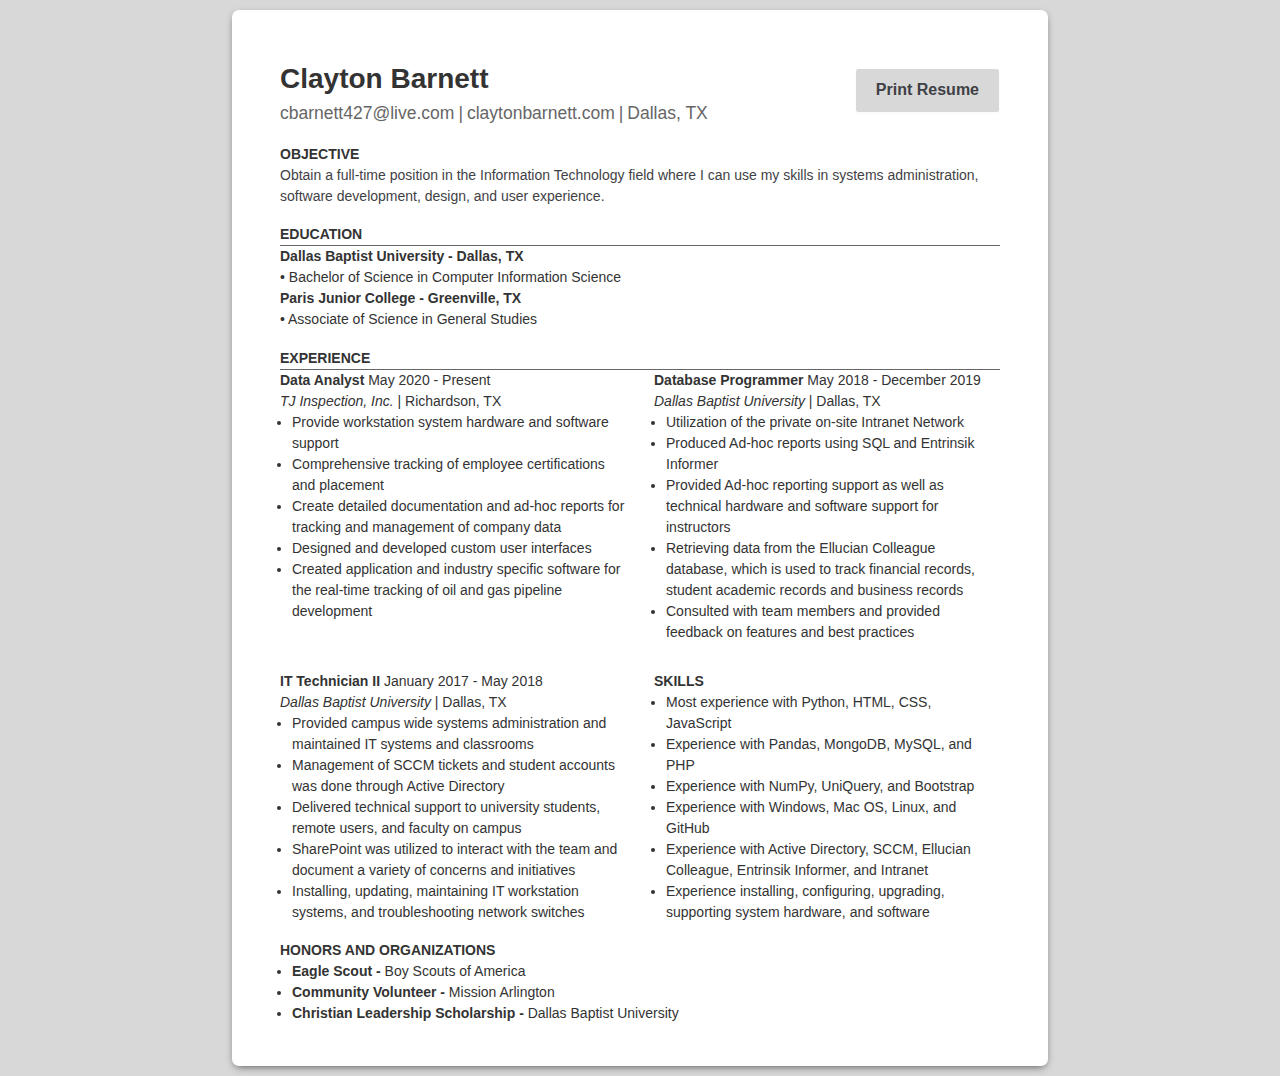
<file: resume.html>
<!DOCTYPE html>
<html lang="en">
  <head>
    <meta charset="UTF-8" />
    <meta name="viewport" content="width=device-width, initial-scale=1.0" />
    <meta http-equiv="X-UA-Compatible" content="ie=edge" />
    <!-- Favicons -->
    <link rel="apple-touch-icon" sizes="180x180" href="img/code-solid.svg">
    <link rel="icon" type="image/png" sizes="32x32" href="img/code-solid.svg">
    <link rel="icon" type="image/png" sizes="16x16" href="img/code-solid.svg">
    <link rel="stylesheet" href="css/resume.css" />
    <title>Clayton Barnett | Resume</title>
  </head>
  <body>
    <main>
      <header>
        <h1>Clayton Barnett
          <input class="download-link button-5" type="button" value="Print Resume" onClick="window.print()">
        </h1>
        <div class="contact-info">
          <span>cbarnett427@live.com</span>
          <span>claytonbarnett.com</span>
          <span>Dallas, TX</span>
        </div>
        <div class="contact-info"></div>
      </header>
      <section class="content-section">
        <h1>Objective</h1>
        <p>
          Obtain a full-time position in the Information Technology field where I can
          use my skills in systems administration, software development, design, and user experience.
        </p>
      </section>
      <section class="content-section">
        <h1 style="border-bottom: 1px solid hsl(0, 0%, 40%);">Education</h1>
        <div><b>Dallas Baptist University - Dallas, TX</b></div>
        <div>• Bachelor of Science in Computer Information Science</div>
        <div><b>Paris Junior College - Greenville, TX</b></div>
        <div>• Associate of Science in General Studies</div>
      </section>
      <section class="content-section">
        <h1 style="border-bottom: 1px solid hsl(0, 0%, 40%);">Experience</h1>
        <div class="multicolumn">
          <div class="experience-container">
            <h2>
              <span class="heavy-text">Data Analyst</span> May 2020 -
              Present</span>
            </h2>
            <div>
              <span class="italic-text">TJ Inspection, Inc.</span> | Richardson, TX
            </div>
            <ul>
              <li>Provide workstation system hardware and software support</li>
              <li>Comprehensive tracking of employee certifications and placement</li>
              <li>Create detailed documentation and ad-hoc reports for tracking and management of company data</li>
              <li>Designed and developed custom user interfaces</li>
              <li>Created application and industry specific software for the real-time tracking of oil and gas pipeline development</li>
            </ul>
          </div>
          <div class="experience-container">
            <h2>
              <span class="heavy-text">Database Programmer</span> May 2018 -
              December 2019
            </h2>
            <div><span class="italic-text">Dallas Baptist University</span> | Dallas, TX</div>
            <ul>
              <li>Utilization of the private on-site Intranet Network</li>
              <li>Produced Ad-hoc reports using SQL and Entrinsik Informer</li>
              <li>Provided Ad-hoc reporting support as well as technical hardware and software support for instructors</li>
              <li>Retrieving data from the Ellucian Colleague database, which is used to track financial records, student academic records and business records</li>
              <li>Consulted with team members and provided feedback on features
                and best practices</li>
            </ul>
          </div>
          <div class="experience-container">
            <h2>
              <span class="heavy-text">IT Technician II</span>
              January 2017 - May 2018
            </h2>
            <div>
              <span class="italic-text">Dallas Baptist University</span> | Dallas, TX</div>
            <ul>
              <li>Provided campus wide systems administration and maintained IT systems and classrooms</li>
              <li>Management of SCCM tickets and student accounts was done through Active Directory</li>
              <li>Delivered technical support to university students, remote users, and faculty on campus</li>
              <li>SharePoint was utilized to interact with the team and document a variety of concerns and initiatives</li>
              <li>Installing, updating, maintaining IT workstation systems, and troubleshooting network switches</li>
            </ul>
          </div>
          <div class="experience-container">
            <section>
              <h1>Skills</h1>
              <ul>
                <li>Most experience with Python, HTML, CSS, JavaScript</li>
                <li>Experience with Pandas, MongoDB, MySQL, and PHP</li>
                <li>Experience with NumPy, UniQuery, and Bootstrap</li>
                <li>Experience with Windows, Mac OS, Linux, and GitHub</li>
                <li>Experience with Active Directory, SCCM, Ellucian Colleague, Entrinsik Informer, and Intranet</li>
                <li>Experience installing, configuring, upgrading, supporting system hardware, and software</li>
              </ul>
            </section>
          </div>
        </div>
      </section>
      <section class="content-section">
        <div class="">
          <section>
            <h1>Honors and Organizations</h1>
            <ul>
              <li><b>Eagle Scout -</b> Boy Scouts of America</li>
              <li><b>Community Volunteer -</b> Mission Arlington</li>
              <li><b>Christian Leadership Scholarship -</b> Dallas Baptist University</li>
            </ul>
          </section>
        </div>
      </section>
    </main>
  </body>
</html>
</file>
<file: css/resume.css>
:root {
    font-size: 14px;
  }
  
  body {
    background-color: rgb(216, 216, 216);
    line-height: 1.5;
    margin: 10px auto;
    max-width: 1200px;
  }
  
  .download-link {
    float: right;
    border: none;
    font-family: "Source Serif Pro", "Cambria", "Charter", "Georgia", sans-serif;
    font-size: 1.5rem;
    box-shadow: -2px 2px 4px 0px rgba(0,0,0,0.5);
    cursor: pointer;
    position: sticky;
    top: 10px;
    background-color: white;
    color: hsl(0, 0%, 20%);
    padding: 5px;
    border-radius: 4px;
    margin-right: 10px;
  }
  
  main {
    margin: 0 auto;
    box-sizing: border-box;
    padding: 0.5in;
    width: 8.5in;
    height: 11in;
    border-radius: .5rem;
    background-color: white;
    box-shadow: 0 3px 8px -3px rgba(0, 0, 0, 0.7);
    font-family: "Source Serif Pro", "Cambria", "Charter", "Georgia", sans-serif;
    color: hsl(0, 0%, 20%);
  }
  
  h1,
  h2,
  p,
  ul {
    margin: 0;
  }
  
  ul {
    padding-left: 12px;
  }
  
  .contact-info {
    display: flex;
    color: hsl(0, 0%, 40%);
    font-size: 1.25rem;
  }
  
  .contact-info span::after {
    content: "|";
    margin: 0 4px;
  }
  
  .contact-info span:last-child::after {
    content: none;
  }
  
  .content-section {
    margin-top: 1.25rem;
  }
  
  .content-section h1 {
    font-size: 1rem;
    text-transform: uppercase;
  }
  
  .content-section p {
    color: #3F3F46;
  }
  
  .multicolumn {
    display: grid;
    grid-template-columns: 1fr 1fr;
    gap: 2rem;
  }
  
  .experience-container h2 {
    font-weight: normal;
    font-size: 1rem;
  }
  
  .heavy-text {
    font-weight: bold;
  }
  
  .italic-text {
    font-style: italic;
  }
  
  @media print {
    html {
      height: 11in;
      width: 8.5in;
      overflow: hidden;
    }
  
    body {
      margin: 0;
    }
  
    main {
      width: 100%;
      box-shadow: none;
    }
  
    button, .button-5 {
      display: none;
      visibility: hidden;
    }
  
    .download-link {
      display: none;
    }
  }
/* CSS */
.button-5 {
  align-items: center;
  background-clip: padding-box;
  background-color: #d8d8d8;
  border: 1px solid transparent;
  border-radius: .25rem;
  box-shadow: rgba(0, 0, 0, 0.02) 0 1px 3px 0;
  box-sizing: border-box;
  color: #3F3F46;
  cursor: pointer;
  display: inline-flex;
  font-family: 'Rubik', sans-serif;
  font-size: 16px;
  font-weight: 600;
  justify-content: center;
  line-height: 1.25;
  margin: 0;
  min-height: 3rem;
  padding: calc(.875rem - 1px) calc(1.5rem - 1px);
  position: relative;
  text-decoration: none;
  transition: all 250ms;
  user-select: none;
  -webkit-user-select: none;
  touch-action: manipulation;
  vertical-align: baseline;
  width: auto;
}

.button-5:hover,
.button-5:focus {
  background-color: #3F3F46;
  color: #fff;
  box-shadow: rgba(0, 0, 0, 0.1) 0 4px 12px;
}

.button-5:hover {
  transform: translateY(-1px);
}

.button-5:active {
  background-color: #313131;
  box-shadow: rgba(0, 0, 0, .06) 0 2px 4px;
  transform: translateY(0);
}
</file>
